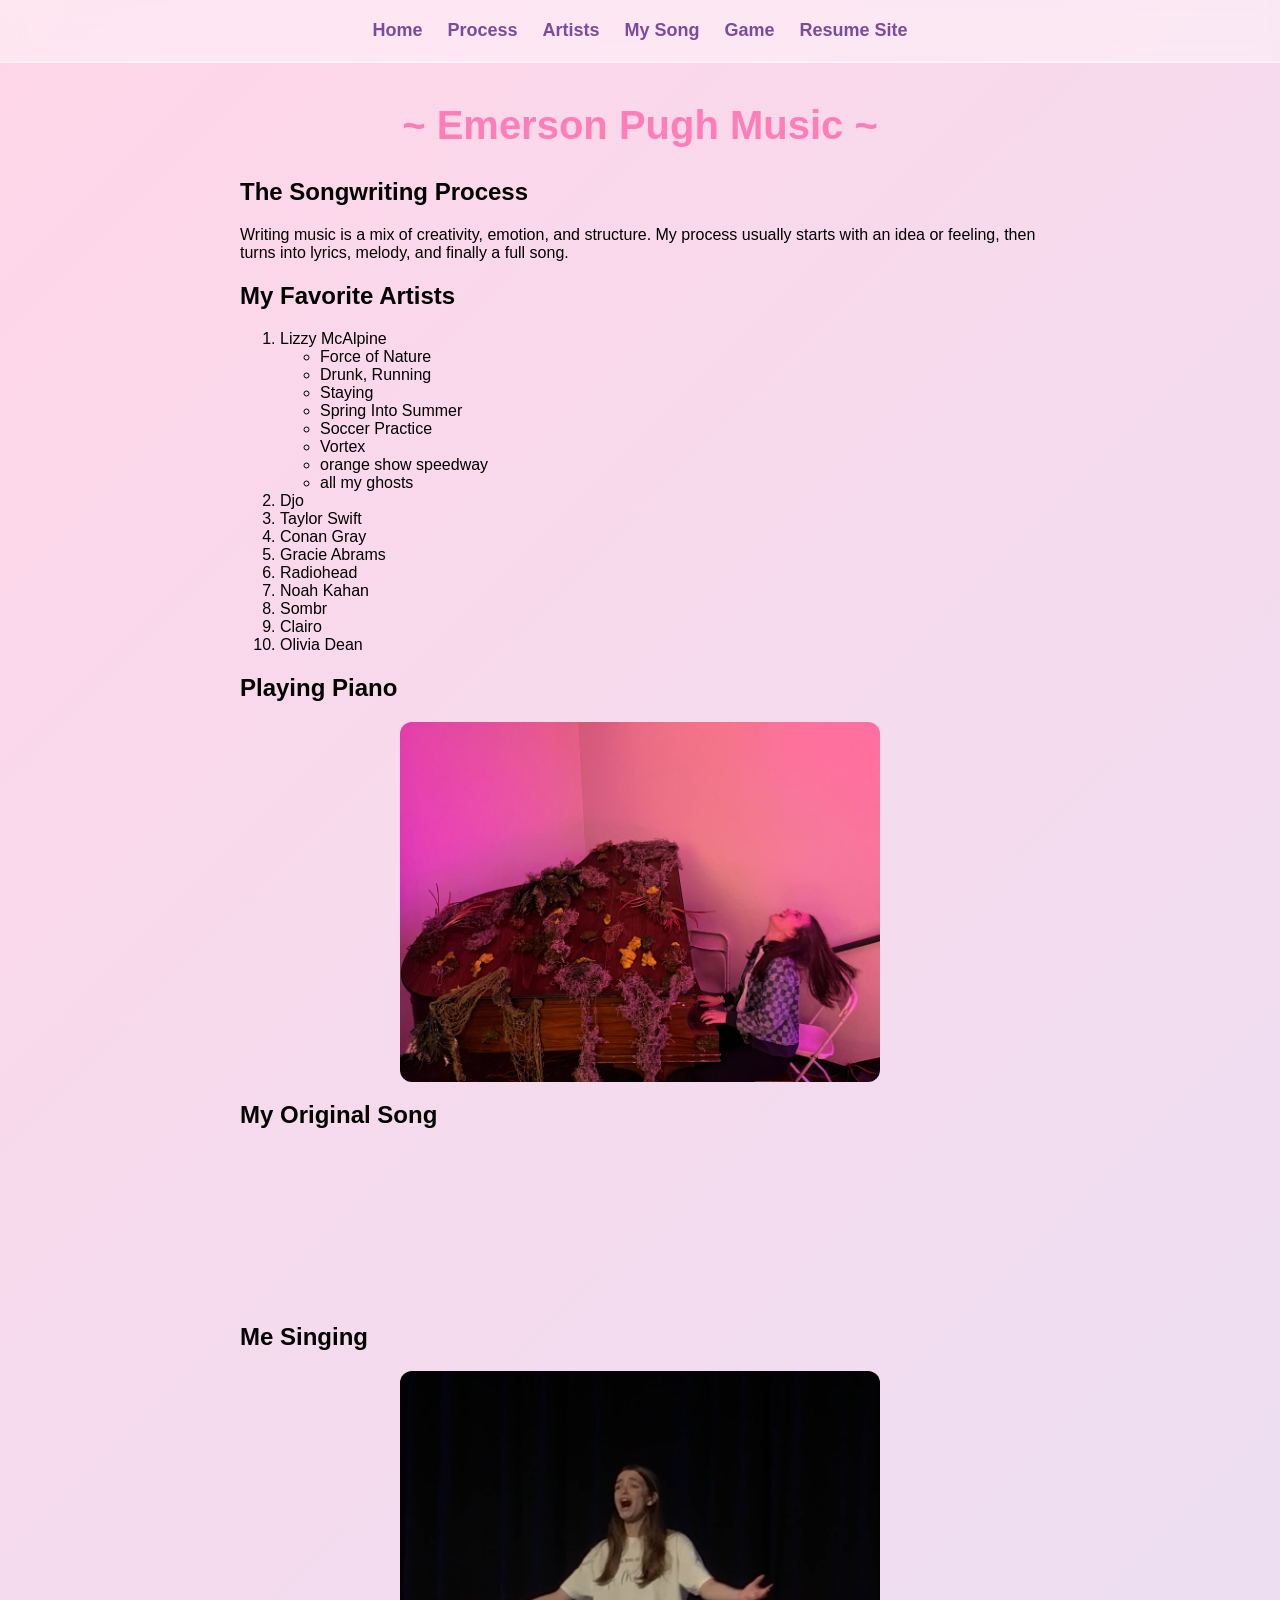
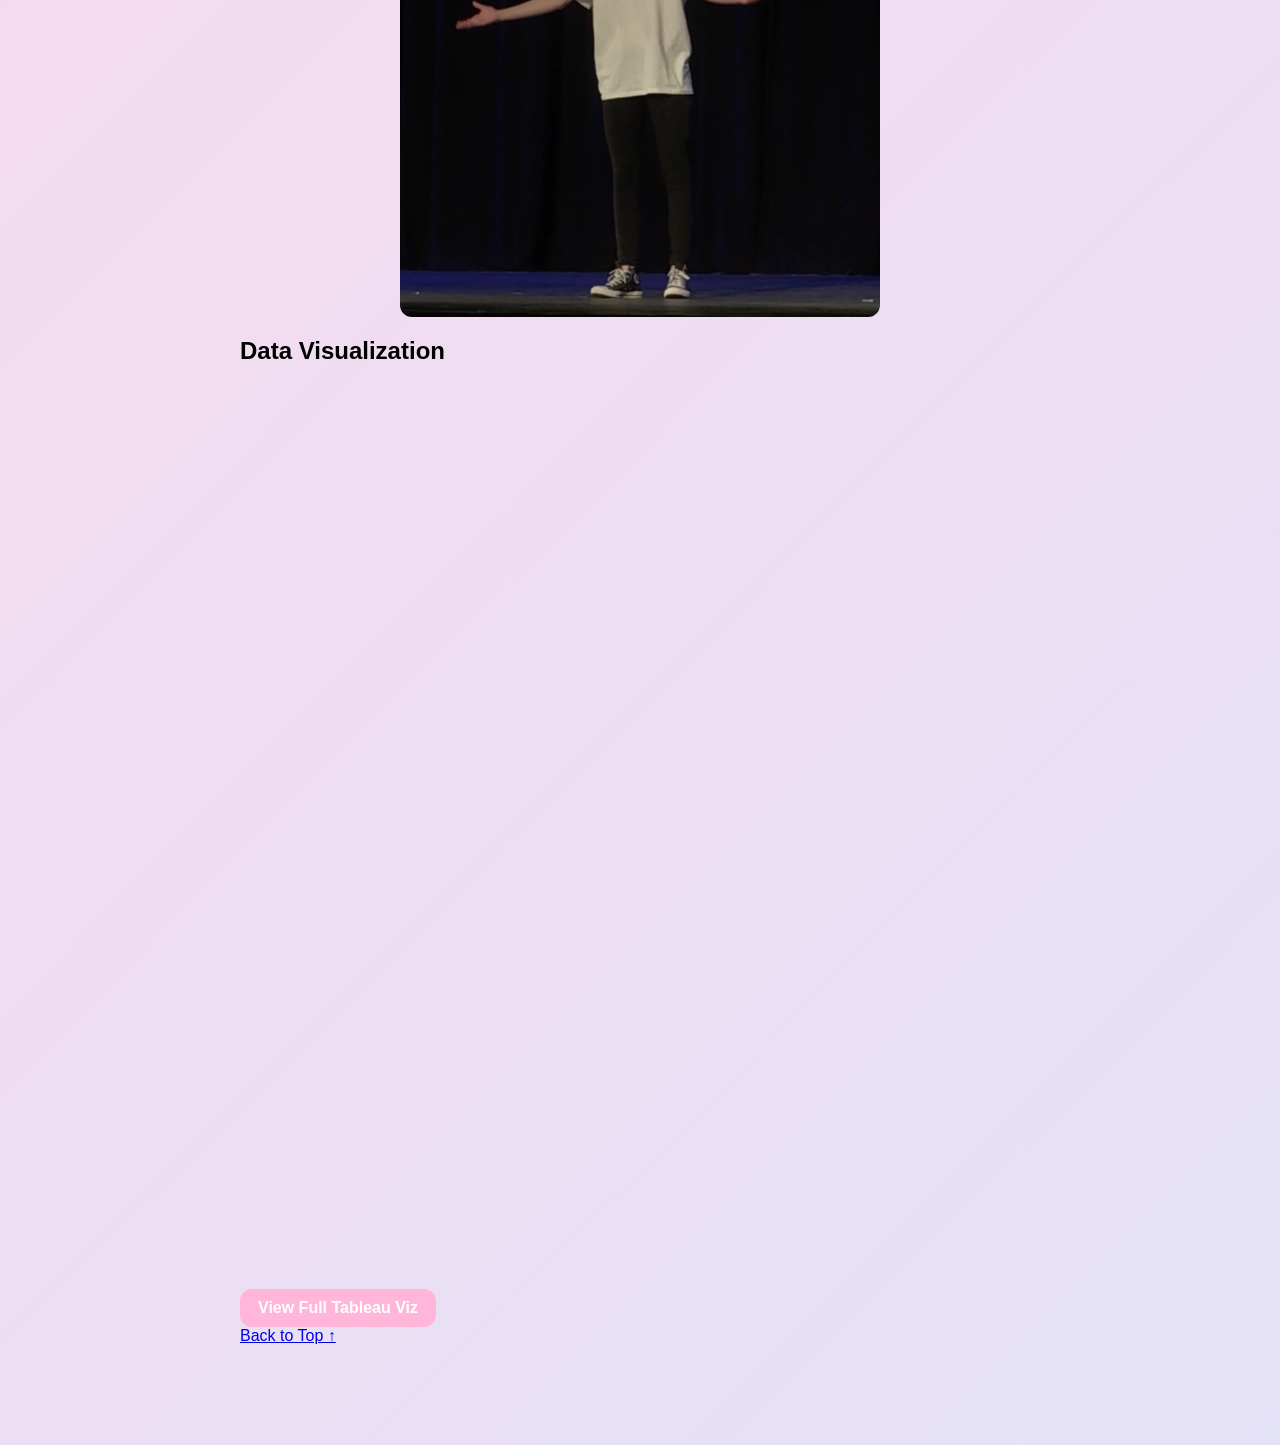
<file: pages/sing.html>
<!DOCTYPE html>
<html lang="en">
<head>
  <meta charset="UTF-8">
  <title>Emerson Pugh Music</title>
  <link rel="stylesheet" href="../css/scratchstyles.css">
</head>

<body>

  <nav class="navbar">
    <a href="#top">Home</a>
    <a href="#process">Process</a>
    <a href="#artists">Artists</a>
    <a href="#song">My Song</a>
    <a href="app.html">Game</a>
    <a href="../index.html">Resume Site</a>
  </nav>

  <div class="page-container" id="top">

    <h1 class="page-title">~ Emerson Pugh Music ~</h1>

    <section id="process">
      <h2>The Songwriting Process</h2>
      <p>
        Writing music is a mix of creativity, emotion, and structure. My process usually starts with an idea or feeling, then turns into lyrics, melody, and finally a full song.
      </p>
    </section>

    <section id="artists">
      <h2>My Favorite Artists</h2>
      <ol>
        <li>Lizzy McAlpine</li>
        <ul>
          <li>Force of Nature</li>
          <li>Drunk, Running</li>
          <li>Staying</li>
          <li>Spring Into Summer</li>
          <li>Soccer Practice</li>
          <li>Vortex</li>
          <li>orange show speedway</li>
          <li>all my ghosts</li>
        </ul>
        <li>Djo</li>
        <li>Taylor Swift</li>
        <li>Conan Gray</li>
        <li>Gracie Abrams</li>
        <li>Radiohead</li>
        <li>Noah Kahan</li>
        <li>Sombr</li>
        <li>Clairo</li>
        <li>Olivia Dean</li>
      </ol>
    </section>

    <section id="song">
      <h2>Playing Piano</h2>
      <img src="../assets/img/IMG_9432.jpeg" alt="Playing Piano" class="image">
    </section>

    <section id="original-song">
      <h2>My Original Song</h2>
      <iframe 
        src="https://www.youtube.com/embed/D8HC48prv1c" 
        frameborder="0" 
        allowfullscreen>
      </iframe>
    </section>

    <section id="piano">
      <h2>Me Singing</h2>
      <img src="../assets/img/IMG_2847.jpeg" alt="Me Singing" class="image">
    </section>

<section id="data">
  <h2>Data Visualization</h2>

  <iframe 
  src="https://public.tableau.com/views/RegionalSampleWorkbook/Storms?:showVizHome=no&:embed=true"
  width="100%"
  height="900"
  style="border:none;">
</iframe>

  <a href="https://public.tableau.com/views/RegionalSampleWorkbook/Storms?:showVizHome=no&:embed=true" 
     target="_blank" 
     class="pretty-link">
     View Full Tableau Viz
  </a>
</section>

    <section class="footer">
      <a href="#top">Back to Top ↑</a>
    </section>

  </div>

</body>
</html>
</file>
<file: css/scratchstyles.css>
/* GLOBAL BACKGROUND + FONT */
body {
  background: linear-gradient(135deg, #ffd6e8, #d6e8ff, #e8ffd6);
  background-size: 300% 300%;
  animation: pastelShift 12s ease infinite;
  font-family: "Poppins", "Arial Rounded MT Bold", sans-serif;
  margin: 0;
  padding: 0;
}

/* Pastel gradient animation */
@keyframes pastelShift {
  0% { background-position: 0% 50%; }
  50% { background-position: 100% 50%; }
  100% { background-position: 0% 50%; }
}

/* ------------------------------ */
/* NAV BAR */
/* ------------------------------ */
.navbar {
  display: flex;
  justify-content: center;
  gap: 25px;
  padding: 20px;
  background: rgba(255, 255, 255, 0.4);
  backdrop-filter: blur(10px);
  border-bottom: 2px solid rgba(255, 255, 255, 0.5);
}

.navbar a {
  text-decoration: none;
  font-weight: 600;
  color: #7a4ba0;
  font-size: 18px;
  transition: 0.2s;
}

.navbar a:hover {
  color: #ff7eb8;
  transform: scale(1.05);
}

/* ------------------------------ */
/* INDEX PAGE LAYOUT */
/* ------------------------------ */
.page-container {
  max-width: 800px;
  margin: 40px auto;
  padding: 0 20px 60px 20px;
}

.page-title {
  text-align: center;
  font-size: 40px;
  font-weight: 800;
  color: #ff7eb8;
  margin-bottom: 30px;
}

/* Card sections */
.card {
  background: rgba(255, 255, 255, 0.7);
  padding: 25px;
  border-radius: 20px;
  margin-bottom: 25px;
  box-shadow: 0 10px 25px rgba(0,0,0,0.1);
  backdrop-filter: blur(10px);
}

.card h2 {
  color: #7a4ba0;
  margin-bottom: 10px;
}

.card p,
.card li {
  font-size: 18px;
  color: #444;
  line-height: 1.6;
}

.image {
  display: block;
  margin: 0 auto;
  width: 60%;
  border-radius: 12px;
}

/* Make iframes responsive so they fit inside cards */
.card iframe {
  width: 100%;
  max-width: 100%;
  height: 400px;
  border-radius: 12px;
  display: block;
  margin: 0 auto 15px auto;
}

/* Cute pastel link button */
.pretty-link {
  display: inline-block;
  background: #ffb6d9;
  padding: 10px 18px;
  border-radius: 12px;
  color: white;
  font-weight: 600;
  text-decoration: none;
  transition: 0.2s;
}

.pretty-link:hover {
  background: #ff8fc7;
  transform: scale(1.05);
}

/* ------------------------------ */
/* GAME PAGE CARD */
/* ------------------------------ */
.game-container {
  display: flex;
  flex-direction: column;
  justify-content: center;
  align-items: center;

  background: rgba(255, 255, 255, 0.7);
  padding: 40px;
  border-radius: 25px;
  text-align: center;
  width: 350px;
  box-shadow: 0 10px 25px rgba(0,0,0,0.15);
  backdrop-filter: blur(12px);

  margin: 10vh auto 40px auto;
}

/* Game title + subtitle */
h1 {
  font-weight: 800;
  color: #ff7eb8;
  margin-bottom: 10px;
  text-align: center;
}

.subtitle {
  font-size: 15px;
  color: #555;
  margin-bottom: 20px;
}

/* Input */
input {
  width: 80%;
  padding: 12px;
  border-radius: 12px;
  border: 2px solid #ffcce1;
  font-size: 18px;
  margin-top: 10px;
  outline: none;
  text-align: center;
  background: #fff;
  transition: 0.2s;
}

input:focus {
  border-color: #ff9acb;
  box-shadow: 0 0 10px #ffb6d9;
}

/* Button */
button {
  margin-top: 20px;
  padding: 12px 25px;
  background: #ffb6d9;
  border: none;
  border-radius: 12px;
  font-size: 18px;
  font-weight: 700;
  cursor: pointer;
  color: white;
  transition: 0.2s;
}

button:hover {
  background: #ff8fc7;
  transform: scale(1.05);
}

/* Result text */
#result {
  margin-top: 20px;
  font-size: 20px;
  font-weight: 700;
  color: #7a4ba0;
}
</file>
